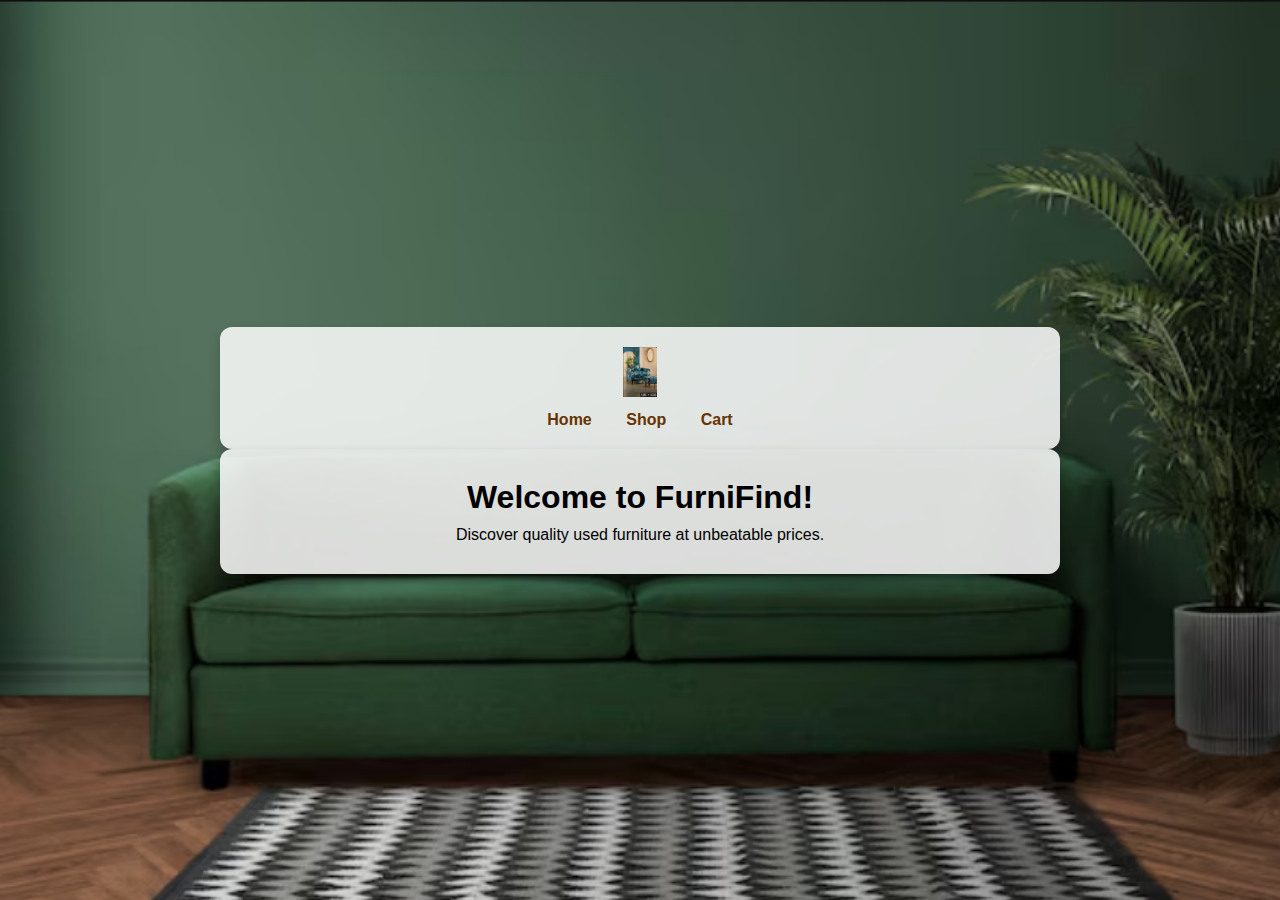
<file: index.html>
<!DOCTYPE html>
<html lang="en">
<head>
  <meta charset="UTF-8">
  <meta name="viewport" content="width=device-width, initial-scale=1.0">
  <title>FurniFind - Home</title>
  <link rel="icon" type="image/png" sizes="32x32" href="images/logo.png">
  <link rel="stylesheet" href="css/style.css">
</head>
<body class="mod" style="background-image: url('images/bg-furniture.png');">
  <header>
    <img src="images/logo.png" alt="FurniFind Logo" class="logo">
    <nav>
      <a href="index.html">Home</a>
      <a href="products.html">Shop</a>
      <a href="cart.html">Cart</a>
    </nav>
  </header>
  <main>
    <section class="welcome">
      <h1>Welcome to FurniFind!</h1>
      <p>Discover quality used furniture at unbeatable prices.</p>
    </section>
  </main>
  <script src="js/script.js"></script>
</body>
</html>
</file>
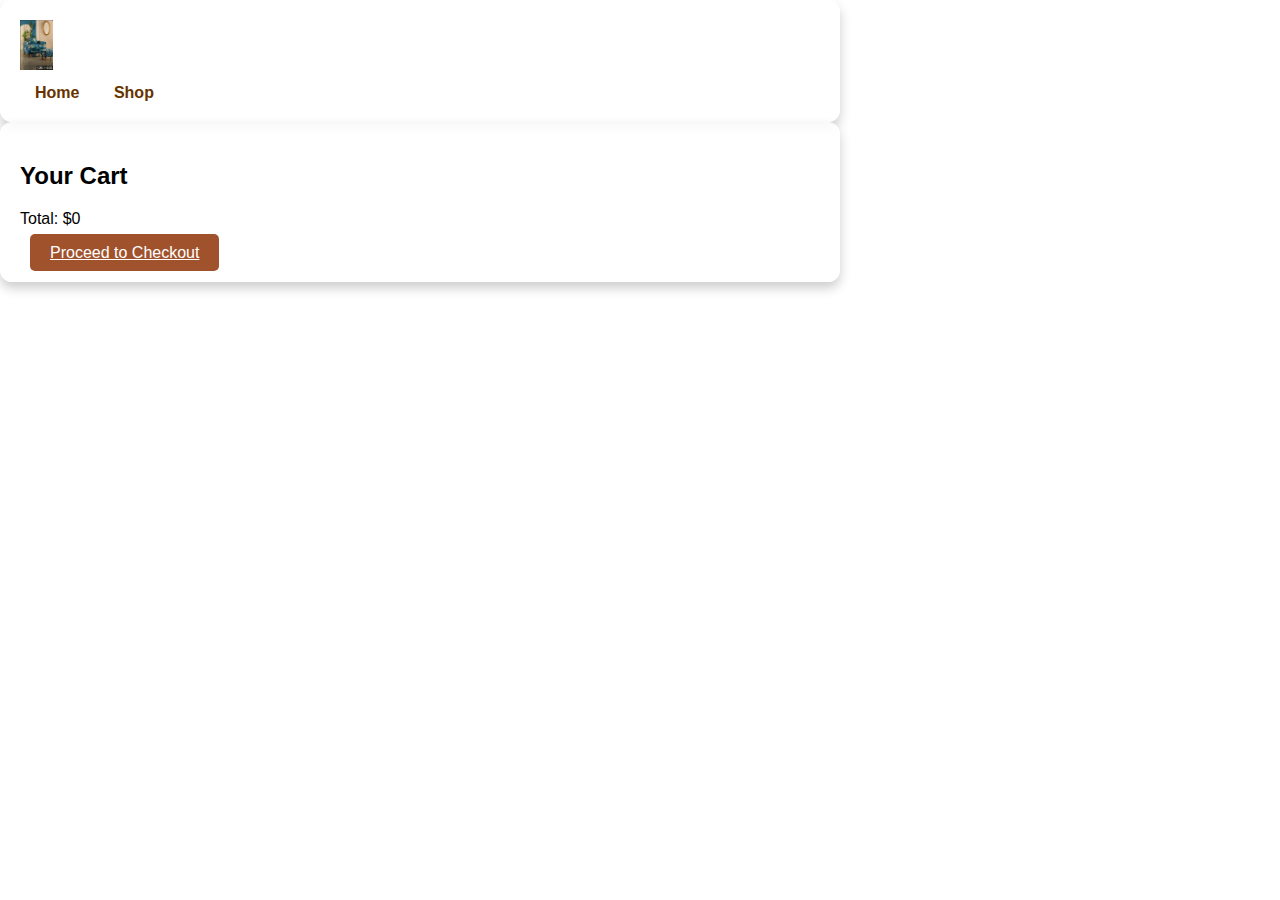
<file: cart.html>
<!DOCTYPE html>
<html lang="en">
<head>
  <meta charset="UTF-8">
  <meta name="viewport" content="width=device-width, initial-scale=1.0">
  <title>Your Cart</title>
  <link rel="stylesheet" href="css/style.css">
</head>
<body>
  <header>
    <img src="images/logo.png" alt="FurniFind Logo" class="logo">
    <nav>
      <a href="index.html">Home</a>
      <a href="products.html">Shop</a>
    </nav>
  </header>
  <main>
    <h2>Your Cart</h2>
    <ul id="cart-items"></ul>
    <p id="total"></p>
    <a href="checkout.html" class="button">Proceed to Checkout</a>
  </main>
  <script src="js/script.js"></script>
</body>
</html>
</file>
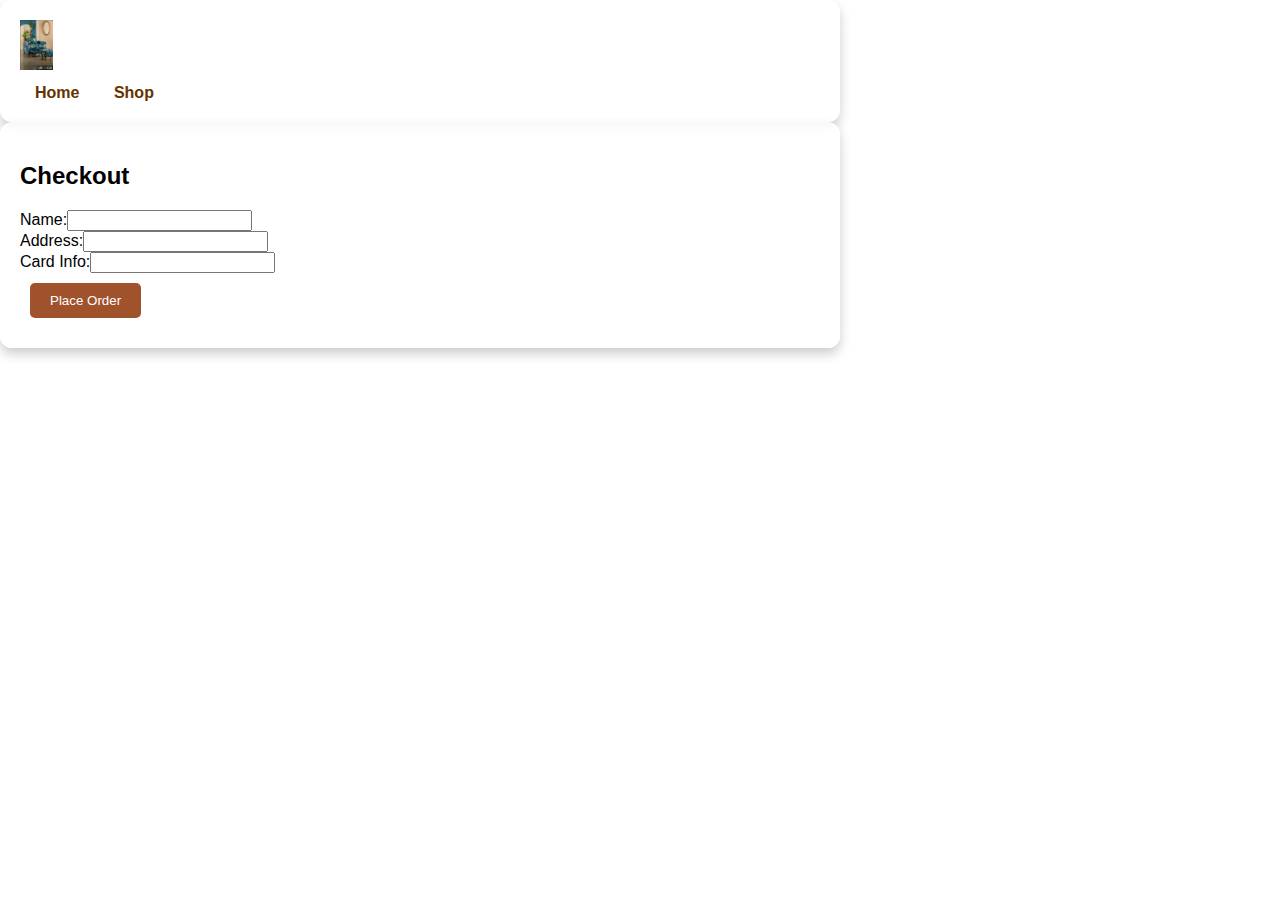
<file: checkout.html>
<!DOCTYPE html>
<html lang="en">
<head>
  <meta charset="UTF-8">
  <meta name="viewport" content="width=device-width, initial-scale=1.0">
  <title>Checkout</title>
  <link rel="stylesheet" href="css/style.css">
</head>
<body>
  <header>
    <img src="images/logo.png" alt="FurniFind Logo" class="logo">
    <nav>
      <a href="index.html">Home</a>
      <a href="products.html">Shop</a>
    </nav>
  </header>
  <main>
    <h2>Checkout</h2>
    <form>
      <label>Name:</label><input type="text" required><br>
      <label>Address:</label><input type="text" required><br>
      <label>Card Info:</label><input type="text" required><br>
      <button type="submit" class="button">Place Order</button>
    </form>
  </main>
</body>
</html>
</file>
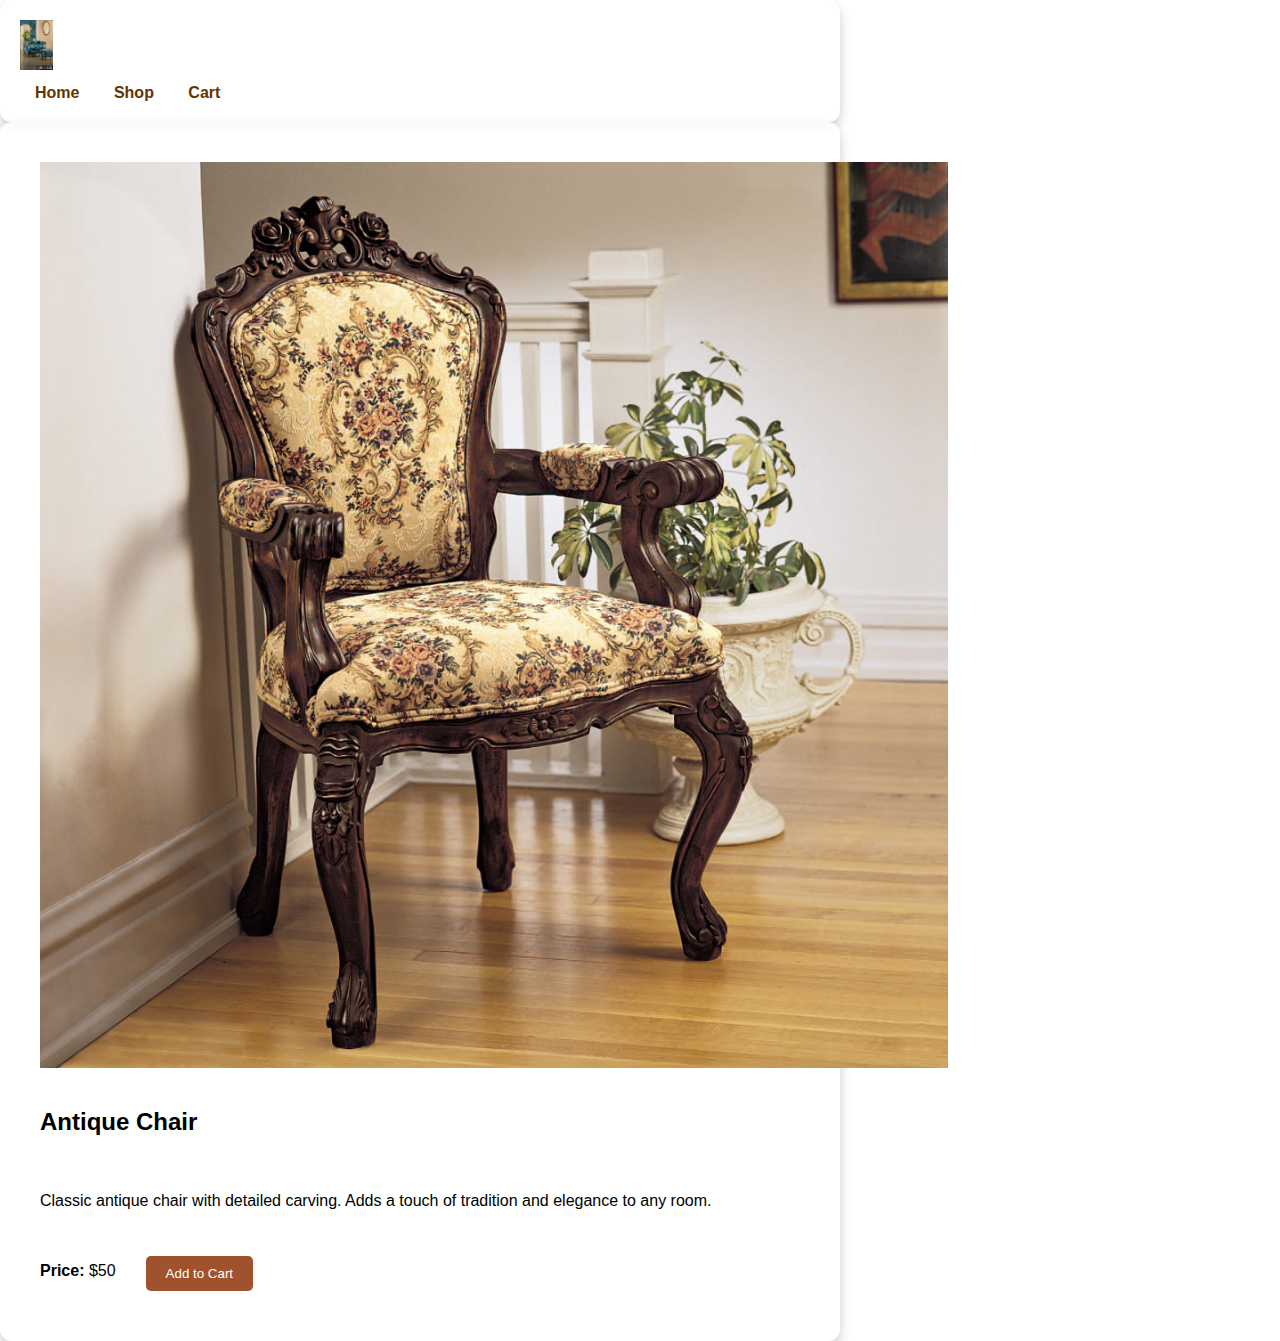
<file: product-chair.html>
<!DOCTYPE html>
<html lang="en"><head>
  <meta charset="UTF-8">
  <meta name="viewport" content="width=device-width, initial-scale=1.0">
  <title>FurniFind - Antique Chair</title>
  <link rel="stylesheet" href="css/style.css">
</head>
<body>
  <header>
    <img src="images/logo.png" alt="FurniFind Logo" class="logo">
    <nav>
      <a href="index.html">Home</a>
      <a href="products.html">Shop</a>
      <a href="cart.html">Cart</a>
    </nav>
  </header>
  <main>
    <div class="product-detail">
      <img src="images/chair1.png" alt="Used Chair">
      <h2>Antique Chair</h2>
      <p>Classic antique chair with detailed carving. Adds a touch of tradition and elegance to any room.</p>
      <p><strong>Price:</strong> $50</p>
      <button onclick="addToCart('Antique Chair', 50)">Add to Cart</button>
    </div>
  </main>
  <script src="js/script.js"></script>

</body></html>
</file>
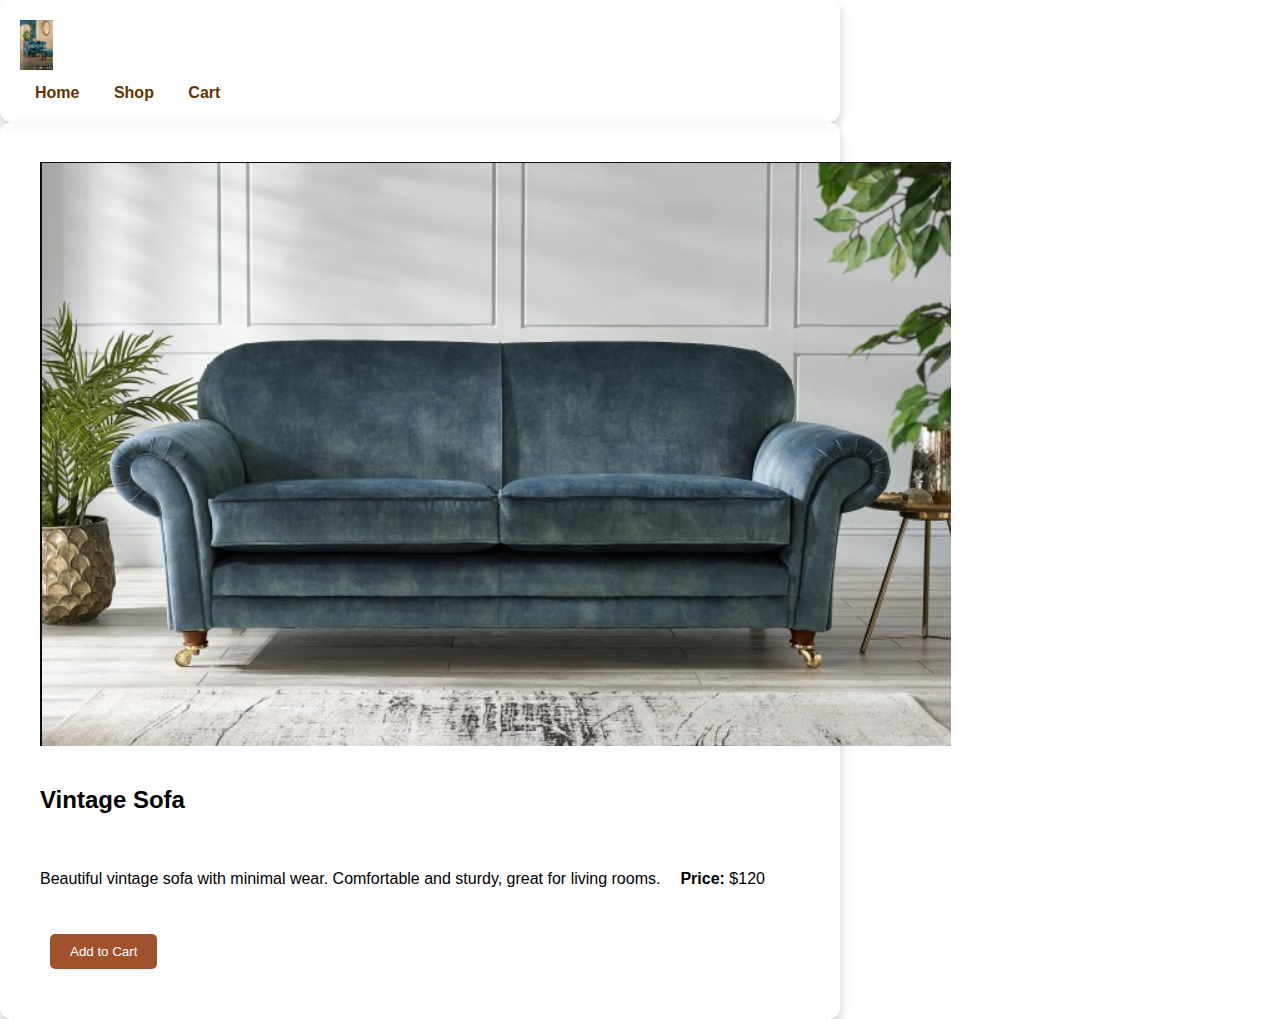
<file: product-sofa.html>
<!DOCTYPE html>
<html lang="en"><head>
  <meta charset="UTF-8">
  <meta name="viewport" content="width=device-width, initial-scale=1.0">
  <title>FurniFind - Vintage Sofa</title>
  <link rel="stylesheet" href="css/style.css">
</head>
<body>
  <header>
    <img src="images/logo.png" alt="FurniFind Logo" class="logo">
    <nav>
      <a href="index.html">Home</a>
      <a href="products.html">Shop</a>
      <a href="cart.html">Cart</a>
    </nav>
  </header>
  <main>
    <div class="product-detail">
      <img src="images/sofa1.png" alt="Used Sofa">
      <h2>Vintage Sofa</h2>
      <p>Beautiful vintage sofa with minimal wear. Comfortable and sturdy, great for living rooms.</p>
      <p><strong>Price:</strong> $120</p>
      <button onclick="addToCart('Vintage Sofa', 120)">Add to Cart</button>
    </div>
  </main>
  <script src="js/script.js"></script>

</body></html>
</file>
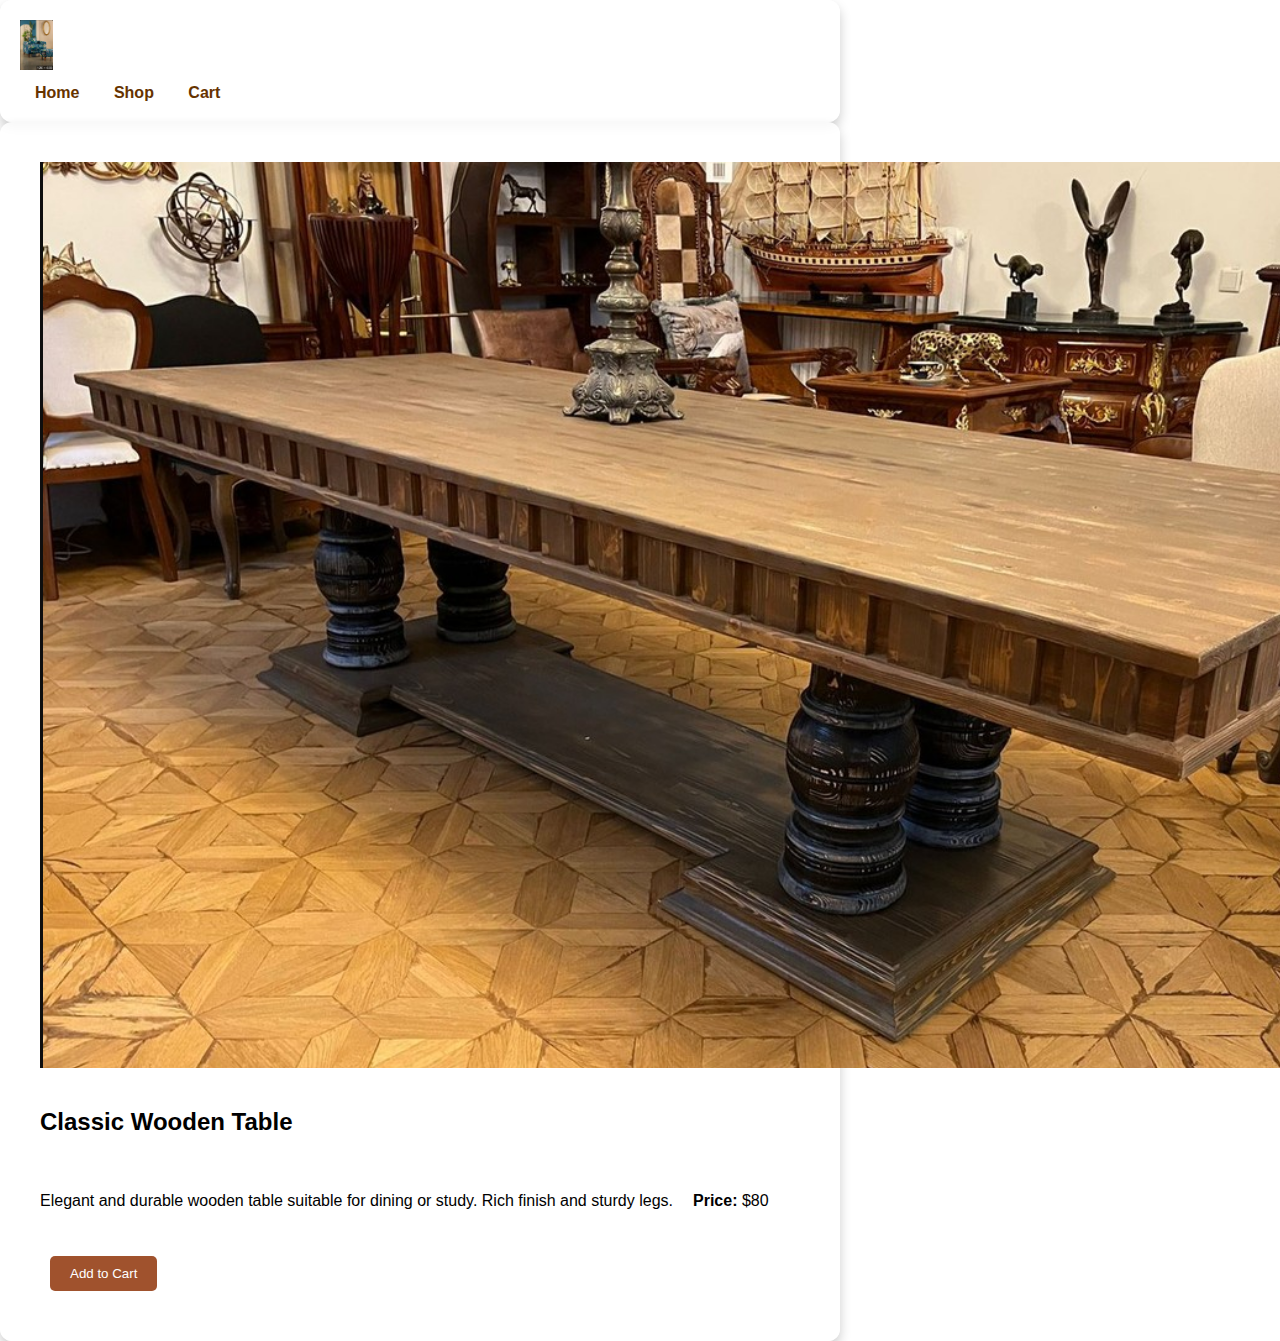
<file: product-table.html>
<!DOCTYPE html>
<html lang="en"><head>
  <meta charset="UTF-8">
  <meta name="viewport" content="width=device-width, initial-scale=1.0">
  <title>FurniFind - Classic Wooden Table</title>
  <link rel="stylesheet" href="css/style.css">
</head>
<body>
  <header>
    <img src="images/logo.png" alt="FurniFind Logo" class="logo">
    <nav>
      <a href="index.html">Home</a>
      <a href="products.html">Shop</a>
      <a href="cart.html">Cart</a>
    </nav>
  </header>
  <main>
    <div class="product-detail">
      <img src="images/table1.png" alt="Used Table">
      <h2>Classic Wooden Table</h2>
      <p>Elegant and durable wooden table suitable for dining or study. Rich finish and sturdy legs.</p>
      <p><strong>Price:</strong> $80</p>
      <button onclick="addToCart('Classic Wooden Table', 80)">Add to Cart</button>
    </div>
  </main>
  <script src="js/script.js"></script>

</body></html>
</file>
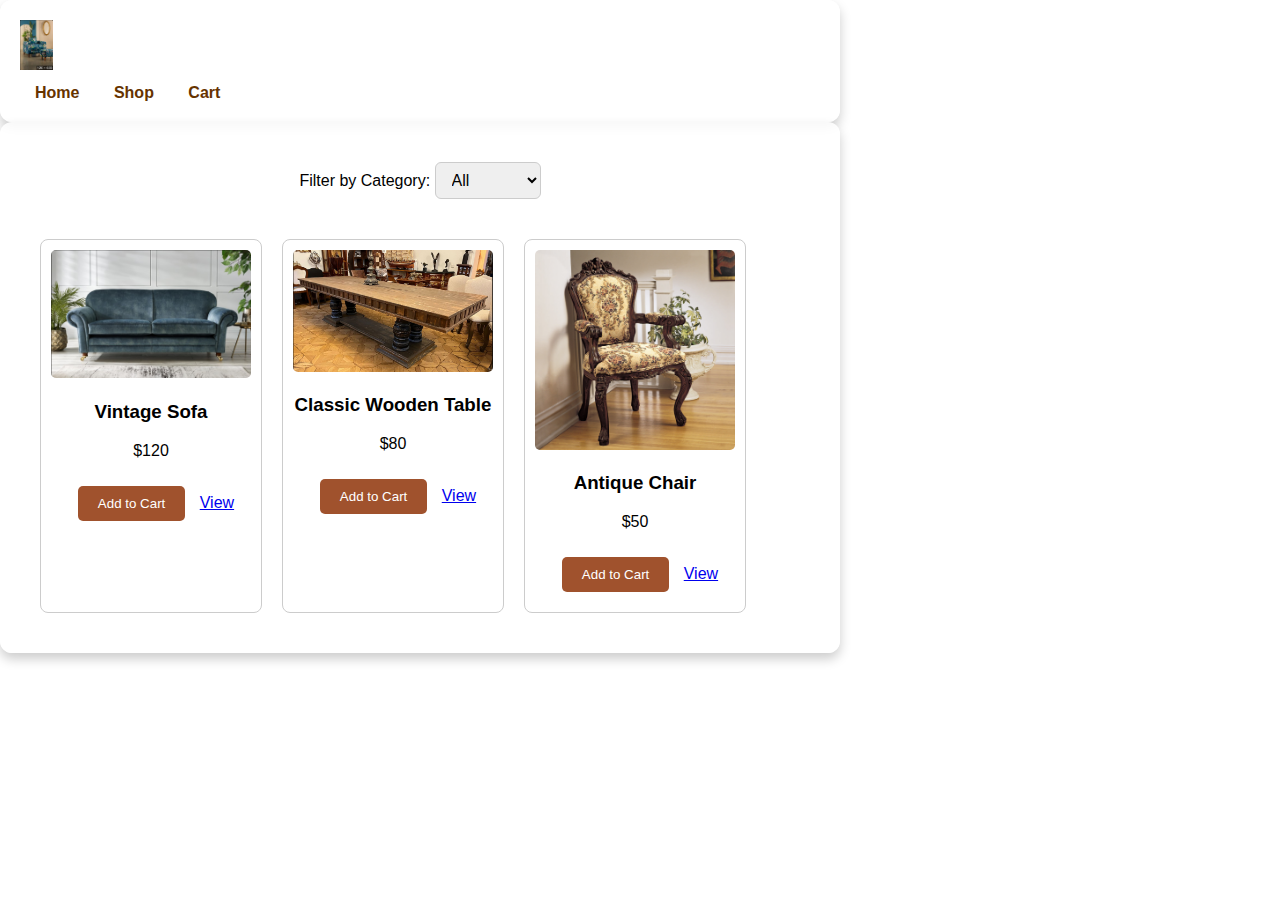
<file: products.html>
<!DOCTYPE html>
<html lang="en">
<head>
  <meta charset="UTF-8">
  <meta name="viewport" content="width=device-width, initial-scale=1.0">
  <title>FurniFind - All Furniture</title>
  <link rel="stylesheet" href="css/style.css">
</head>
<body>
  <header>
    <img src="images/logo.png" alt="FurniFind Logo" class="logo">
    <nav>
      <a href="index.html">Home</a>
      <a href="products.html">Shop</a>
      <a href="cart.html">Cart</a>
    </nav>
  </header>

  <main>
    <section class="filter-bar">
      <label for="categoryFilter">Filter by Category:</label>
      <select id="categoryFilter" onchange="filterProducts()">
        <option value="all">All</option>
        <option value="wooden">Wooden</option>
        <option value="metal">Metal</option>
      </select>
    </section>

    <section class="product-list">
      <div class="product" data-category="metal">
        <img src="images/sofa1.png" alt="Used Sofa">
        <h3>Vintage Sofa</h3>
        <p>$120</p>
        <button onclick="addToCart('Vintage Sofa', 120)">Add to Cart</button>
        <a href="product-sofa.html">View</a>
      </div>

      <div class="product" data-category="wooden">
        <img src="images/table1.png" alt="Used Table">
        <h3>Classic Wooden Table</h3>
        <p>$80</p>
        <button onclick="addToCart('Classic Wooden Table', 80)">Add to Cart</button>
        <a href="product-table.html">View</a>
      </div>

      <div class="product" data-category="wooden">
        <img src="images/chair1.png" alt="Used Chair">
        <h3>Antique Chair</h3>
        <p>$50</p>
        <button onclick="addToCart('Antique Chair', 50)">Add to Cart</button>
        <a href="product-chair.html">View</a>
      </div>
    </section>
  </main>

  <script src="js/script.js"></script>
</body>
</html>
</file>
<file: css/style.css>
body {
  margin: 0;
  font-family: Arial, sans-serif;
  background-size: cover;
  background-position: center;
}
.mod {
  background-repeat: no-repeat;
  background-attachment: fixed;
  background-size: 100% 100%;
}
.logo {
  height: 50px;
}
nav a {
  margin: 0 15px;
  text-decoration: none;
  color: #663300;
  font-weight: bold;
}
.button, button {
  background-color: #a0522d;
  color: white;
  padding: 10px 20px;
  border: none;
  margin: 10px;
  cursor: pointer;
  transition: all 0.3s ease;
  border-radius: 5px;
}
.button:hover, button:hover {
  box-shadow: 0 4px 8px rgba(0, 0, 0, 0.3);
  background-color: #7a3b1d;
}
.button:active, button:active {
  background-color: white;
  color: #a0522d;
  border: 2px solid #a0522d;
}
.product-list, .product-detail {
  display: flex;
  flex-wrap: wrap;
  gap: 20px;
  padding: 20px;
}
.product {
  border: 1px solid #ccc;
  padding: 10px;
  width: 200px;
  background: white;
  border-radius: 8px;
  text-align: center;
}
.product img {
  width: 100%;
  border-radius: 5px;
}
body.mod {
  display: flex;
  flex-direction: column;
  justify-content: center;
  align-items: center;
  min-height: 100vh;
  background-size: cover;
  background-position: center;
  text-align: center;
}

header, main {
  width: 100%;
  max-width: 800px;
  background: rgba(255, 255, 255, 0.85);
  padding: 20px;
  border-radius: 12px;
  box-shadow: 0 6px 12px rgba(0, 0, 0, 0.2);
}

header nav {
  margin-top: 10px;
}

.welcome h1, .welcome p {
  margin: 10px 0;
}
.filter-bar {
  margin: 20px;
  text-align: center;
}

.filter-bar select {
  padding: 8px 12px;
  border-radius: 6px;
  border: 1px solid #ccc;
  font-size: 16px;
}
</file>
